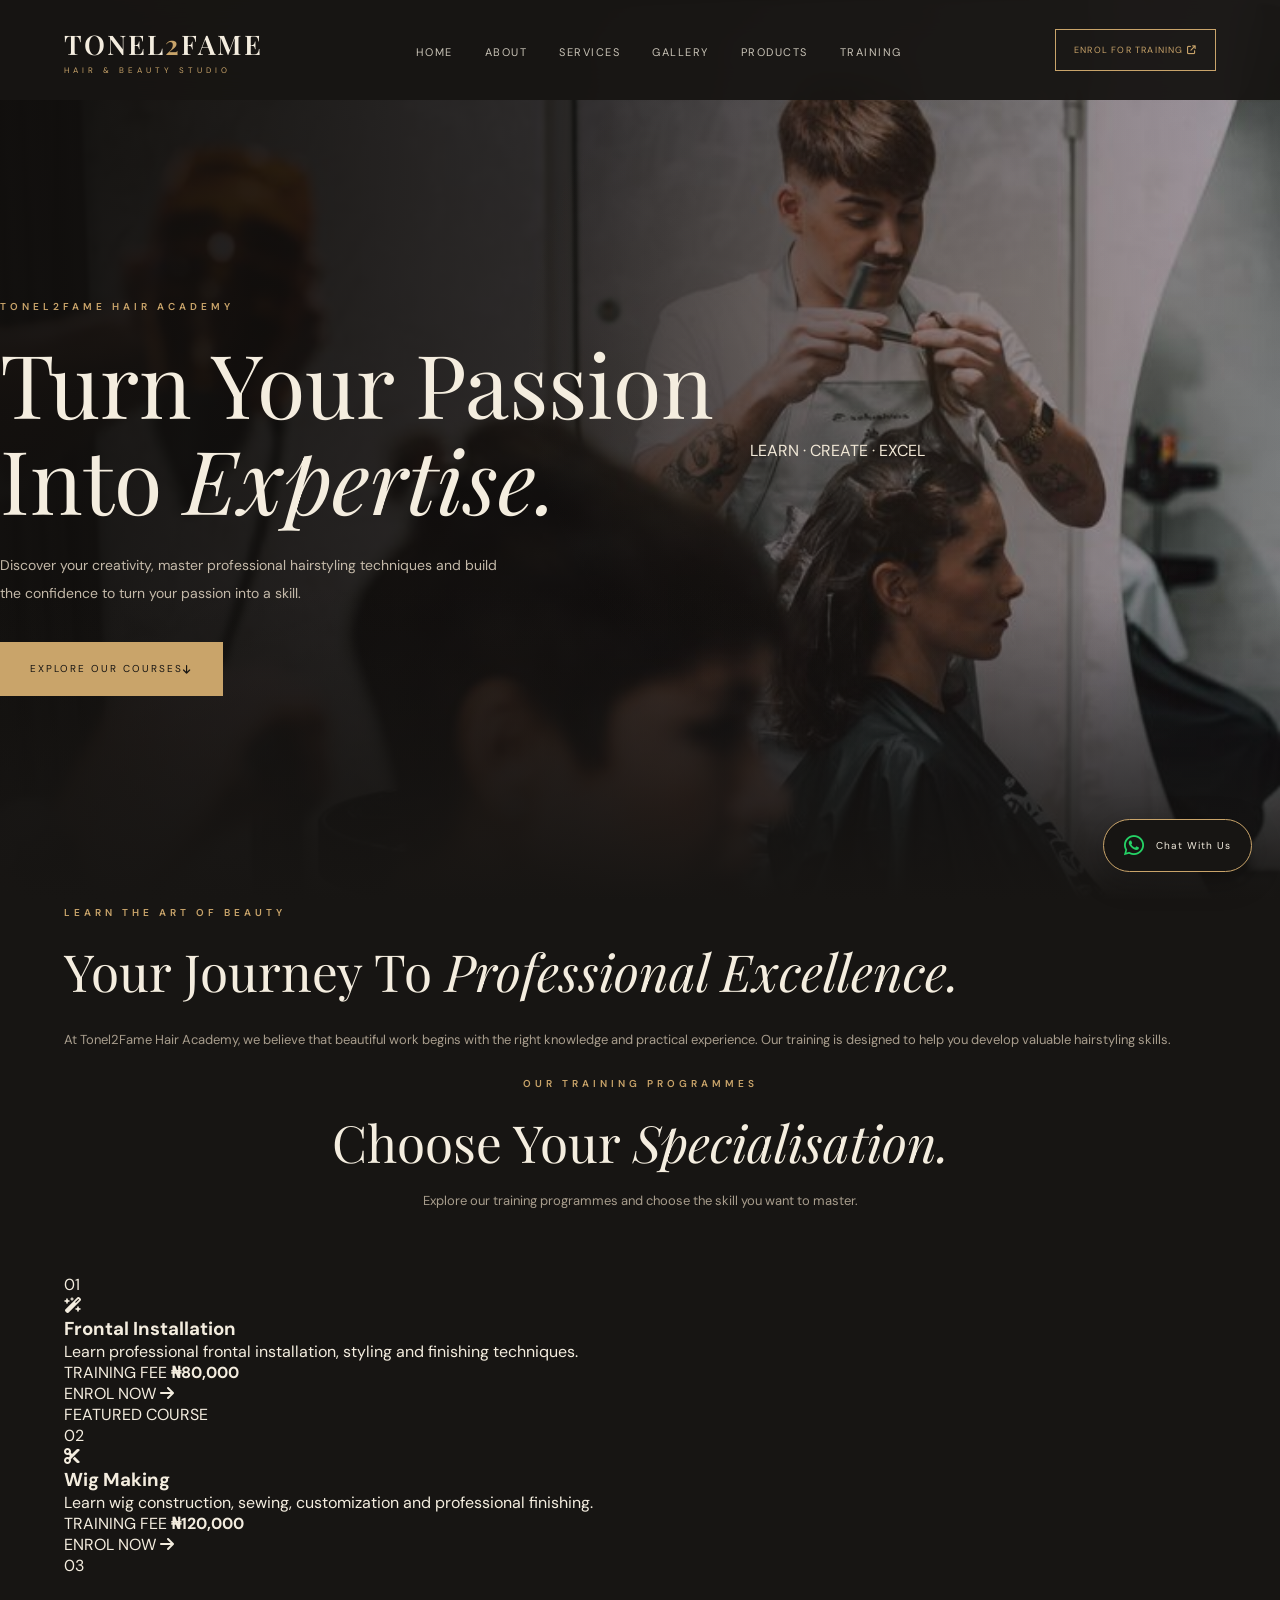
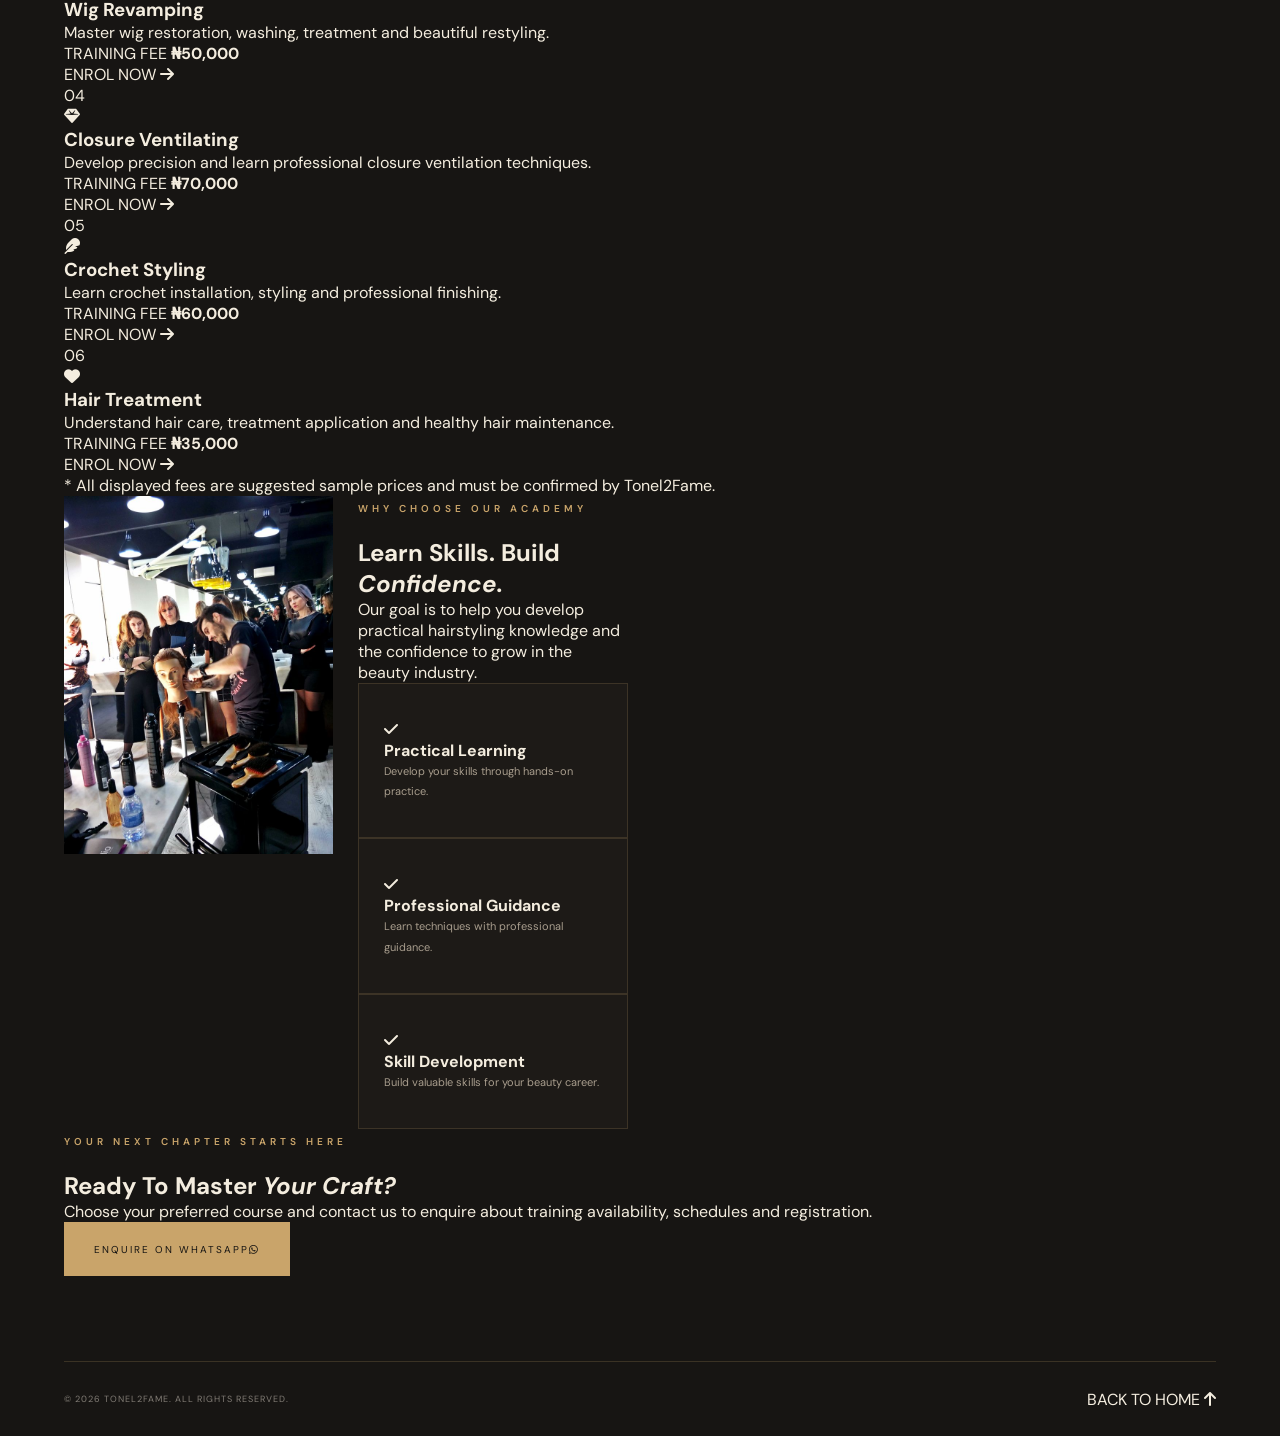
<file: Training.html>
<!DOCTYPE html>
<html lang="en">
<head>
    <meta charset="UTF-8">
    <meta name="viewport" content="width=device-width, initial-scale=1.0">
    <meta name="theme-color" content="#171513">
    <meta name="description" content="Learn professional hairstyling at Tonel2Fame Hair Academy. Explore our practical hair training courses and fees.">
    <title>Hair Academy & Training | Tonel2Fame</title>
    <link rel="preconnect" href="https://fonts.googleapis.com">
    <link rel="preconnect" href="https://fonts.gstatic.com" crossorigin>
    <link href="https://fonts.googleapis.com/css2?family=DM+Sans:wght@300;400;500;600;700&family=Playfair+Display:ital,wght@0,400;0,500;0,600;1,400;1,500&display=swap" rel="stylesheet">
    <link rel="stylesheet" href="https://cdnjs.cloudflare.com/ajax/libs/font-awesome/6.5.0/css/all.min.css">
    <link rel="stylesheet" href="styles.css">
    <link rel="stylesheet" href="training.css">
</head>

<body>

<header class="header" id="header">
    <nav class="navbar container">

        <a href="index.html#home" class="logo">
            <span class="logo-main">TONEL<span class="logo-number">2</span>FAME</span>
            <span class="logo-subtitle">HAIR & BEAUTY STUDIO</span>
        </a>

        <ul class="nav-links" id="navLinks">
            <li><a href="index.html" class="nav-link">Home</a></li>
            <li><a href="index.html#about" class="nav-link">About</a></li>
            <li><a href="index.html#services" class="nav-link">Services</a></li>
            <li><a href="gallery.html" class="nav-link">Gallery</a></li>
            <li><a href="index.html#products" class="nav-link">Products</a></li>
            <li><a href="training.html" class="nav-link active">Training</a></li>

            <li class="mobile-booking">
                <a href="#training-contact" class="mobile-book-btn">
                    ENROL FOR TRAINING
                </a>
            </li>
        </ul>

        <a href="#training-contact" class="nav-booking">
            ENROL FOR TRAINING
            <i class="fa-solid fa-arrow-up-right-from-square"></i>
        </a>

        <button class="menu-toggle" id="menuToggle"
            aria-label="Open navigation menu"
            aria-expanded="false"
            aria-controls="navLinks">
            <span></span>
            <span></span>
            <span></span>
        </button>

    </nav>
</header>


<main>

    <!-- TRAINING HERO -->
    <section class="training-hero">

        <div class="training-hero-overlay"></div>

        <div class="training-hero-content">

            <span class="training-eyebrow reveal">
                <span></span>
                TONEL2FAME HAIR ACADEMY
                <span></span>
            </span>

            <h1 class="reveal">
                Turn Your Passion
                Into <em>Expertise.</em>
            </h1>

            <p class="reveal">
                Discover your creativity, master professional
                hairstyling techniques and build the confidence
                to turn your passion into a skill.
            </p>

            <a href="#training-courses" class="btn btn-primary reveal">
                EXPLORE OUR COURSES
                <i class="fa-solid fa-arrow-down"></i>
            </a>

        </div>

        <span class="training-hero-label">LEARN · CREATE · EXCEL</span>

    </section>


    <!-- INTRODUCTION -->
    <section class="training-intro">
        <div class="container">

            <div class="training-intro-content reveal">

                <span class="section-eyebrow">
                    <span></span>
                    LEARN THE ART OF BEAUTY
                </span>

                <h2>
                    Your Journey To
                    <em>Professional Excellence.</em>
                </h2>

                <p>
                    At Tonel2Fame Hair Academy, we believe that
                    beautiful work begins with the right knowledge
                    and practical experience. Our training is
                    designed to help you develop valuable
                    hairstyling skills.
                </p>

            </div>

        </div>
    </section>


    <!-- COURSES -->
    <section class="training-courses" id="training-courses">

        <div class="container">

            <div class="training-section-heading reveal">

                <span class="section-eyebrow">
                    <span></span>
                    OUR TRAINING PROGRAMMES
                </span>

                <h2>
                    Choose Your
                    <em>Specialisation.</em>
                </h2>

                <p>
                    Explore our training programmes and choose
                    the skill you want to master.
                </p>

            </div>


            <div class="training-course-grid">

                <article class="training-course-card reveal">

                    <div class="training-course-number">01</div>

                    <div class="training-course-icon">
                        <i class="fa-solid fa-wand-magic-sparkles"></i>
                    </div>

                    <h3>Frontal Installation</h3>

                    <p>
                        Learn professional frontal installation,
                        styling and finishing techniques.
                    </p>

                    <div class="training-course-bottom">
                        <span>TRAINING FEE</span>
                        <strong>₦80,000</strong>
                    </div>

                    <a href="#training-contact" class="training-course-link">
                        ENROL NOW <i class="fa-solid fa-arrow-right"></i>
                    </a>

                </article>


                <article class="training-course-card featured reveal">

                    <div class="training-popular">FEATURED COURSE</div>

                    <div class="training-course-number">02</div>

                    <div class="training-course-icon">
                        <i class="fa-solid fa-scissors"></i>
                    </div>

                    <h3>Wig Making</h3>

                    <p>
                        Learn wig construction, sewing,
                        customization and professional finishing.
                    </p>

                    <div class="training-course-bottom">
                        <span>TRAINING FEE</span>
                        <strong>₦120,000</strong>
                    </div>

                    <a href="#training-contact" class="training-course-link">
                        ENROL NOW <i class="fa-solid fa-arrow-right"></i>
                    </a>

                </article>


                <article class="training-course-card reveal">

                    <div class="training-course-number">03</div>

                    <div class="training-course-icon">
                        <i class="fa-solid fa-sparkles"></i>
                    </div>

                    <h3>Wig Revamping</h3>

                    <p>
                        Master wig restoration, washing,
                        treatment and beautiful restyling.
                    </p>

                    <div class="training-course-bottom">
                        <span>TRAINING FEE</span>
                        <strong>₦50,000</strong>
                    </div>

                    <a href="#training-contact" class="training-course-link">
                        ENROL NOW <i class="fa-solid fa-arrow-right"></i>
                    </a>

                </article>


                <article class="training-course-card reveal">

                    <div class="training-course-number">04</div>

                    <div class="training-course-icon">
                        <i class="fa-solid fa-gem"></i>
                    </div>

                    <h3>Closure Ventilating</h3>

                    <p>
                        Develop precision and learn professional
                        closure ventilation techniques.
                    </p>

                    <div class="training-course-bottom">
                        <span>TRAINING FEE</span>
                        <strong>₦70,000</strong>
                    </div>

                    <a href="#training-contact" class="training-course-link">
                        ENROL NOW <i class="fa-solid fa-arrow-right"></i>
                    </a>

                </article>


                <article class="training-course-card reveal">

                    <div class="training-course-number">05</div>

                    <div class="training-course-icon">
                        <i class="fa-solid fa-feather"></i>
                    </div>

                    <h3>Crochet Styling</h3>

                    <p>
                        Learn crochet installation, styling
                        and professional finishing.
                    </p>

                    <div class="training-course-bottom">
                        <span>TRAINING FEE</span>
                        <strong>₦60,000</strong>
                    </div>

                    <a href="#training-contact" class="training-course-link">
                        ENROL NOW <i class="fa-solid fa-arrow-right"></i>
                    </a>

                </article>


                <article class="training-course-card reveal">

                    <div class="training-course-number">06</div>

                    <div class="training-course-icon">
                        <i class="fa-solid fa-heart"></i>
                    </div>

                    <h3>Hair Treatment</h3>

                    <p>
                        Understand hair care, treatment
                        application and healthy hair maintenance.
                    </p>

                    <div class="training-course-bottom">
                        <span>TRAINING FEE</span>
                        <strong>₦35,000</strong>
                    </div>

                    <a href="#training-contact" class="training-course-link">
                        ENROL NOW <i class="fa-solid fa-arrow-right"></i>
                    </a>

                </article>

            </div>

            <p class="training-price-note">
                * All displayed fees are suggested sample prices
                and must be confirmed by Tonel2Fame.
            </p>

        </div>

    </section>


    <!-- WHY LEARN WITH US -->
    <section class="training-benefits">

        <div class="container training-benefits-grid">

            <div class="training-benefits-image reveal-left">
                <img src="Images/Tonel Academy.png"
                    alt="Professional hairstyling training at Tonel2Fame"
                    loading="lazy">
            </div>

            <div class="training-benefits-content reveal-right">

                <span class="section-eyebrow">
                    <span></span>
                    WHY CHOOSE OUR ACADEMY
                </span>

                <h2>
                    Learn Skills.
                    Build <em>Confidence.</em>
                </h2>

                <p>
                    Our goal is to help you develop practical
                    hairstyling knowledge and the confidence
                    to grow in the beauty industry.
                </p>

                <div class="training-benefit">
                    <i class="fa-solid fa-check"></i>
                    <div>
                        <h4>Practical Learning</h4>
                        <p>Develop your skills through hands-on practice.</p>
                    </div>
                </div>

                <div class="training-benefit">
                    <i class="fa-solid fa-check"></i>
                    <div>
                        <h4>Professional Guidance</h4>
                        <p>Learn techniques with professional guidance.</p>
                    </div>
                </div>

                <div class="training-benefit">
                    <i class="fa-solid fa-check"></i>
                    <div>
                        <h4>Skill Development</h4>
                        <p>Build valuable skills for your beauty career.</p>
                    </div>
                </div>

            </div>

        </div>

    </section>


    <!-- ENROLMENT CTA -->
    <section class="training-contact" id="training-contact">

        <div class="container">

            <div class="training-contact-content reveal">

                <span class="section-eyebrow">
                    YOUR NEXT CHAPTER STARTS HERE
                </span>

                <h2>
                    Ready To Master
                    <em>Your Craft?</em>
                </h2>

                <p>
                    Choose your preferred course and contact us
                    to enquire about training availability,
                    schedules and registration.
                </p>

                <a href="https://wa.me/2349161711509?text=Hello%20Tonel2Fame!%20I%20am%20interested%20in%20your%20hair%20training%20programmes."
                    class="btn btn-primary"
                    target="_blank"
                    rel="noopener noreferrer">
                    ENQUIRE ON WHATSAPP
                    <i class="fa-brands fa-whatsapp"></i>
                </a>

            </div>

        </div>

    </section>

</main>


<!-- FOOTER -->
<footer class="site-footer">
    <div class="container">
        <div class="footer-bottom">

            <p>
                &copy; <span id="currentYear"></span>
                TONEL2FAME. ALL RIGHTS RESERVED.
            </p>

            <a href="index.html#home">
                BACK TO HOME <i class="fa-solid fa-arrow-up"></i>
            </a>

        </div>
    </div>
</footer>


<!-- FLOATING WHATSAPP -->
<a href="https://wa.me/2349161711509?text=Hello%20Tonel2Fame!"
    class="floating-whatsapp"
    target="_blank"
    rel="noopener noreferrer"
    aria-label="Chat with Tonel2Fame on WhatsApp">

    <i class="fa-brands fa-whatsapp"></i>
    <span>Chat With Us</span>

</a>


<script src="script.js"></script>

</body>
</html>
</file>
<file: styles.css>
/* =========================================
   TONEL2FAME — LUXURY HAIR & BEAUTY STUDIO
   Main Stylesheet
========================================= */

/* GOOGLE FONTS
   Loaded in index.html
*/

:root {
    --black: #171513;
    --black-light: #211e1a;
    --gold: #C9A46A;
    --gold-light: #E1C18B;
    --cream: #F4EDDF;
    --white: #ffffff;
    --mocha: #8B7460;

    --heading-font: "Playfair Display", serif;
    --body-font: "DM Sans", sans-serif;

    --transition: all 0.4s ease;
}

/* RESET */

* {
    margin: 0;
    padding: 0;
    box-sizing: border-box;
}

html {
    scroll-behavior: smooth;
    scroll-padding-top: 90px;
}

body {
    background: var(--black);
    color: var(--cream);
    font-family: var(--body-font);
    overflow-x: hidden;
}

a {
    text-decoration: none;
    color: inherit;
}

button {
    font: inherit;
}

img {
    max-width: 100%;
    display: block;
}

.container {
    width: min(1200px, 90%);
    margin: auto;
}

/* =========================================
   NAVIGATION
========================================= */

.header {
    position: fixed;
    top: 0;
    left: 0;
    width: 100%;
    z-index: 99999;
    isolation: isolate;
    background: rgba(23, 21, 19, 0.96);
    backdrop-filter: blur(15px);
    -webkit-backdrop-filter: blur(15px);
}

.navbar {
    min-height: 100px;
    display: flex;
    align-items: center;
    justify-content: space-between;
    gap: 30px;
}

/* LOGO */

.logo {
    display: flex;
    flex-direction: column;
    gap: 3px;
}

.logo-main {
    font-family: var(--heading-font);
    font-size: 27px;
    letter-spacing: 2px;
    color: var(--cream);
    font-weight: 600;
}

.logo-number {
    color: var(--gold);
}

.logo-subtitle {
    font-size: 8px;
    letter-spacing: 4px;
    color: var(--gold);
}

/* NAV LINKS */

.nav-links {
    display: flex;
    align-items: center;
    gap: 32px;
    list-style: none;
}

.nav-links a {
    font-size: 11px;
    text-transform: uppercase;
    letter-spacing: 1.5px;
    color: rgba(244, 237, 223, 0.8);
    position: relative;
    transition: var(--transition);
}

.nav-links a::after {
    content: "";
    position: absolute;
    bottom: -8px;
    left: 0;
    width: 0;
    height: 1px;
    background: var(--gold);
    transition: width 0.35s ease;
}

.nav-links a:hover {
    color: var(--gold-light);
}

.nav-links a:hover::after {
    width: 100%;
}

/* BOOKING BUTTON */

.nav-booking {
    padding: 14px 18px;
    border: 1px solid var(--gold);
    color: var(--gold);
    font-size: 9px;
    letter-spacing: 1.2px;
    white-space: nowrap;
    transition: .3s ease;
}

.nav-booking:hover {
    background: var(--gold);
    color: var(--black);
}

.mobile-booking {
    display: none;
}

/* MOBILE MENU BUTTON */

.menu-toggle {
    display: none;
    width: 42px;
    height: 42px;
    background: transparent;
    border: 1px solid rgba(201, 164, 106, 0.5);
    cursor: pointer;
    flex-direction: column;
    justify-content: center;
    align-items: center;
    gap: 6px;
    z-index: 1002;
}

.menu-toggle span {
    display: block;
    width: 19px;
    height: 1px;
    background: var(--gold);
    transition: var(--transition);
}


/* =========================================
   HERO SECTION
========================================= */

.hero {
    min-height: 100vh;
    min-height: 100svh;
    position: relative;
    display: flex;
    align-items: center;
    overflow: hidden;
    scroll-margin-top: 90px;

    background:
        linear-gradient(
            90deg,
            rgba(23, 21, 19, 0.96) 0%,
            rgba(23, 21, 19, 0.85) 38%,
            rgba(23, 21, 19, 0.35) 100%
        ),
        linear-gradient(
            0deg,
            rgba(23, 21, 19, 0.65),
            transparent 45%
        ),
        url("Images/Main.png");

    background-size: cover;
    background-position: 70% center;
    background-repeat: no-repeat;
}

/* HERO OVERLAY */

.hero-overlay {
    position: absolute;
    inset: 0;
    background:
        radial-gradient(
            circle at 75% 45%,
            rgba(201, 164, 106, 0.08),
            transparent 35%
        );
    pointer-events: none;
}

/* HERO CONTENT */

.hero-container {
    position: relative;
    z-index: 2;
    padding-top: 100px;
    padding-bottom: 100px;
}

.hero-content {
    max-width: 680px;
}

/* EYEBROW */

.hero-eyebrow {
    display: flex;
    align-items: center;
    gap: 13px;
    margin-bottom: 28px;
    color: var(--gold);
    font-size: 10px;
    letter-spacing: 4px;
    animation: fadeUp 1s 0.3s both;
}

.eyebrow-line {
    display: block;
    width: 35px;
    height: 1px;
    background: var(--gold);
}

/* HERO HEADING */

.hero h1 {
    font-family: var(--heading-font);
    font-size: clamp(58px, 8vw, 108px);
    line-height: 1.05;
    font-weight: 500;
    letter-spacing: -3px;
    color: var(--cream);
    animation: fadeUp 1.1s 0.5s both;
}

.hero h1 em {
    color: var(--gold);
    font-weight: 400;
}

/* DESCRIPTION */

.hero-description {
    max-width: 490px;
    margin-top: 28px;
    color: rgba(244, 237, 223, 0.72);
    font-size: 14px;
    line-height: 1.9;
    animation: fadeUp 1s 0.75s both;
}

/* HERO BUTTONS */

.hero-buttons {
    display: flex;
    align-items: center;
    gap: 18px;
    margin-top: 38px;
    flex-wrap: wrap;
    animation: fadeUp 1s 0.95s both;
}

.btn {
    min-height: 54px;
    padding: 0 29px;
    display: inline-flex;
    align-items: center;
    justify-content: center;
    font-size: 10px;
    text-transform: uppercase;
    letter-spacing: 2px;
    transition: var(--transition);
}

.btn-primary {
    background: var(--gold);
    color: var(--black);
    border: 1px solid var(--gold);
}

.btn-primary:hover {
    background: var(--gold-light);
    transform: translateY(-4px);
    box-shadow: 0 12px 30px rgba(201, 164, 106, 0.18);
}

.btn-outline {
    border: 1px solid rgba(244, 237, 223, 0.45);
    color: var(--cream);
}

.btn-outline:hover {
    border-color: var(--gold);
    color: var(--gold);
    transform: translateY(-4px);
}

/* SOCIAL LINKS */

.hero-socials {
    display: flex;
    gap: 22px;
    margin-top: 55px;
    animation: fadeUp 1s 1.1s both;
}

.hero-socials a {
    font-size: 10px;
    color: rgba(244, 237, 223, 0.65);
    letter-spacing: 1px;
    transition: var(--transition);
}

.hero-socials a:hover {
    color: var(--gold);
}

/* SIDE LABEL */

.hero-side-label {
    position: absolute;
    right: 4%;
    top: 50%;
    transform: translateY(-50%) rotate(90deg);
    transform-origin: center;
    color: rgba(244, 237, 223, 0.55);
    font-size: 9px;
    letter-spacing: 5px;
}

/* HERO BOTTOM */

.hero-bottom {
    position: absolute;
    bottom: 0;
    left: 0;
    width: 100%;
    padding: 23px 5%;
    display: flex;
    align-items: center;
    justify-content: space-between;
    border-top: 1px solid rgba(255, 255, 255, 0.12);
    color: rgba(244, 237, 223, 0.6);
    font-size: 9px;
    letter-spacing: 2px;
    z-index: 3;
}

.hero-bottom span:last-child {
    color: var(--gold);
}

/* =========================================
   ANIMATIONS
========================================= */

@keyframes fadeUp {
    from {
        opacity: 0;
        transform: translateY(35px);
    }

    to {
        opacity: 1;
        transform: translateY(0);
    }
}

@keyframes navReveal {
    from {
        opacity: 0;
        transform: translateY(-20px);
    }

    to {
        opacity: 1;
        transform: translateY(0);
    }
}

/* =========================================
   RESPONSIVE DESIGN
========================================= */

@media (max-width: 1000px) {

    .navbar {
        gap: 20px;
    }

    .nav-links {
        gap: 18px;
    }

    .nav-links a {
        font-size: 10px;
    }

    .nav-booking {
        padding: 12px;
        font-size: 8px;
        
    }
}

@media (max-width: 768px) {

    .navbar {
        min-height: 82px;
    }

    .logo-main {
        font-size: 23px;
    }

    .menu-toggle {
        display: flex;
        position: relative;
        z-index: 1002;
    }

    .nav-booking {
        display: none;
    }

    .mobile-booking {
        display: flex;
        margin-top: 25px;
        width: 100%;
        max-width: 250px;
    }
    

    /* SIDE NAVIGATION DRAWER */

    .nav-links {
        position: fixed;
        top: 0;
        right: 0;

        width: min(82vw, 360px);
        height: 100vh;
        height: 100dvh;

        display: flex;
        flex-direction: column;
        justify-content: center;
        align-items: flex-start;
        gap: 30px;

        padding: 90px 35px 40px;

        background: linear-gradient(
            145deg,
            #211e1a 0%,
            #171513 65%,
            #100f0d 100%
        );

        border-left: 1px solid rgba(201, 164, 106, 0.25);
        box-shadow: -15px 0 50px rgba(0, 0, 0, 0.35);

        z-index: 1001;

        transform: translateX(105%);
        visibility: hidden;
        transition:
            transform 0.5s cubic-bezier(0.77, 0, 0.175, 1),
            visibility 0.5s ease;
    }

    /* DARK BLURRED BACKDROP */

    .nav-links::before {
    content: "";
    position: absolute;
    top: 0;
    right: 100%;
    width: 100vw;
    height: 100%;

    background: rgba(0, 0, 0, 0.65);
    backdrop-filter: blur(7px);
    -webkit-backdrop-filter: blur(7px);

    opacity: 0;
    pointer-events: none;
    transition: opacity 0.4s ease;
}

.nav-links.active::before {
    opacity: 1;
    pointer-events: auto;
}
    /* SIDE NAVIGATION LINKS */

    .nav-links li {
        width: 100%;
    }

    .nav-links a {
        display: inline-block;
        font-family: var(--heading-font);
        font-size: 24px;
        text-transform: none;
        letter-spacing: 0;
        color: var(--cream);
        transition: color 0.3s ease, transform 0.3s ease;
    }

    .nav-links a:hover {
        color: var(--gold);
        transform: translateX(7px);
    }

    .nav-links a::after {
        bottom: -7px;
    }

    /* MOBILE BOOKING BUTTON */

    .mobile-booking {
        justify-content: center;
        align-items: center;
        padding: 12px ;
        border: 1px solid var(--gold);
        color: var(--gold);
        font-size: 8px;
        letter-spacing: 0.5px;
        text-transform: uppercase;
        transition: var(--transition);
    }

    .mobile-booking:hover {
        background: var(--gold);
        color: var(--black);
    }

    /* HAMBURGER TO CLOSE ANIMATION */

    .menu-toggle.active span:nth-child(1) {
        transform: translateY(7px) rotate(45deg);
    }

    .menu-toggle.active span:nth-child(2) {
        opacity: 0;
    }

    .menu-toggle.active span:nth-child(3) {
        transform: translateY(-7px) rotate(-45deg);
    }

    .hero {
        min-height: 100svh;
        background-position: 62% center;
    }

    .hero-container {
        padding-top: 140px;
        padding-bottom: 140px;
    }

    .hero-content {
        max-width: 560px;
    }

    .hero h1 {
        font-size: clamp(55px, 11vw, 78px);
        letter-spacing: -2px;
    }

    .hero-description {
        font-size: 13px;
        max-width: 420px;
    }

    .hero-side-label {
        display: none;
    }

    .hero-bottom {
        padding: 19px 5%;
        font-size: 8px;
    }
    /* SHOW MOBILE NAVIGATION */

    .nav-links.active {
        transform: translateX(0);
        visibility: visible;
    }
}

@media (max-width: 480px) {

    .container {
        width: 88%;
    }

    .hero {
        background-position: 60% center;
    }

    .hero-container {
        padding-top: 130px;
        padding-bottom: 145px;
    }

    .hero-eyebrow {
        font-size: 8px;
        letter-spacing: 2.5px;
        gap: 8px;
    }

    .eyebrow-line {
        width: 22px;
    }

    .hero h1 {
        font-size: clamp(49px, 13vw, 65px);
        line-height: 1.12;
        letter-spacing: -2px;
    }

    .hero-description {
        font-size: 12px;
        line-height: 1.8;
        margin-top: 22px;
    }

    .hero-buttons {
        gap: 12px;
        margin-top: 28px;
    }

    .btn {
        min-height: 49px;
        padding: 0 19px;
        font-size: 9px;
        letter-spacing: 1px;
    }

    .hero-socials {
        margin-top: 38px;
        gap: 17px;
    }

    .hero-bottom {
        padding: 16px 6%;
        font-size: 7px;
        letter-spacing: 1px;
    }
}

/* =========================================
   ACCESSIBILITY
========================================= */

@media (prefers-reduced-motion: reduce) {

    *,
    *::before,
    *::after {
        scroll-behavior: auto !important;
        animation-duration: 0.01ms !important;
        animation-iteration-count: 1 !important;
        transition-duration: 0.01ms !important;
    }
}


/* =========================================
   SCROLL REVEAL ANIMATIONS
========================================= */

.reveal {
    opacity: 0;
    transform: translateY(45px);
    transition:
        opacity 0.9s ease,
        transform 0.9s ease;
}

.reveal-left {
    opacity: 0;
    transform: translateX(-45px);
    transition:
        opacity 0.9s ease,
        transform 0.9s ease;
}

.reveal-right {
    opacity: 0;
    transform: translateX(45px);
    transition:
        opacity 0.9s ease,
        transform 0.9s ease;
}

.reveal.revealed,
.reveal-left.revealed,
.reveal-right.revealed {
    opacity: 1;
    transform: translate(0, 0);
}

@media (prefers-reduced-motion: reduce) {
    .reveal,
    .reveal-left,
    .reveal-right {
        opacity: 1;
        transform: none;
        transition: none;
    }
}


/* =========================================
   ABOUT TONEL2FAME
========================================= */

.about-section {
    position: relative;
    padding: 140px 0;
    background: var(--cream);
    color: var(--black);
    overflow: hidden;
}

.about-container {
    display: grid;
    grid-template-columns: 1fr 1fr;
    align-items: center;
    gap: 100px;
}

/* IMAGE */

.about-image-wrap {
    position: relative;
    max-width: 490px;
    width: 100%;
    padding: 0 25px 35px 0;
}

.about-image {
    position: relative;
    height: 590px;
    overflow: hidden;
    background: #d8c8b3;
    z-index: 2;
}

.about-image img {
    width: 100%;
    height: 100%;
    object-fit: cover;
    transition: transform 1s ease;
}

.about-image-wrap:hover .about-image img {
    transform: scale(1.06);
}

.about-image-frame {
    position: absolute;
    right: 0;
    bottom: 0;
    width: 85%;
    height: 90%;
    border: 1px solid var(--gold);
    z-index: 1;
}

.about-image-caption {
    position: absolute;
    left: 0;
    bottom: 0;
    z-index: 3;
    display: flex;
    flex-direction: column;
    gap: 7px;
    padding: 18px 23px;
    background: var(--black);
    color: var(--cream);
    font-size: 9px;
    letter-spacing: 2px;
}

.about-image-caption span:last-child {
    color: var(--gold);
}

/* CONTENT */

.about-content {
    position: relative;
    z-index: 2;
}

.section-eyebrow {
    display: flex;
    align-items: center;
    gap: 12px;
    margin-bottom: 25px;
    color: #987342;
    font-size: 10px;
    letter-spacing: 3px;
}

.section-eyebrow span {
    width: 32px;
    height: 1px;
    background: var(--gold);
}

.about-content h2 {
    max-width: 550px;
    font-family: var(--heading-font);
    font-size: clamp(42px, 5vw, 65px);
    line-height: 1.15;
    font-weight: 500;
    letter-spacing: -1.5px;
}

.about-content h2 em {
    display: block;
    color: #A77D45;
    font-weight: 400;
}

.about-intro {
    margin-top: 30px;
    max-width: 490px;
    color: #54483c;
    font-size: 17px;
    line-height: 1.8;
    font-weight: 500;
}

.about-description {
    margin-top: 18px;
    max-width: 490px;
    color: #776c61;
    font-size: 13px;
    line-height: 2;
}

/* SIGNATURE */

.about-signature {
    display: flex;
    align-items: center;
    gap: 15px;
    margin-top: 32px;
    color: #987342;
    font-family: var(--heading-font);
    font-size: 18px;
    font-style: italic;
}

.signature-line {
    width: 40px;
    height: 1px;
    background: var(--gold);
}

/* ABOUT LINK */

.about-link {
    display: inline-flex;
    align-items: center;
    gap: 20px;
    margin-top: 35px;
    padding-bottom: 9px;
    border-bottom: 1px solid var(--gold);
    color: var(--black);
    font-size: 10px;
    letter-spacing: 2px;
    transition: var(--transition);
}

.about-link span {
    color: #A77D45;
    font-size: 17px;
    transition: transform 0.3s ease;
}

.about-link:hover {
    color: #A77D45;
}

.about-link:hover span {
    transform: translate(5px, -5px);
}

/* BACKGROUND DECORATION */

.about-decoration {
    position: absolute;
    right: 4%;
    bottom: -65px;
    color: rgba(139, 116, 96, 0.06);
    font-family: var(--heading-font);
    font-size: 250px;
    line-height: 1;
    pointer-events: none;
}

/* TABLET */

@media (max-width: 900px) {

    .about-section {
        padding: 100px 0;
    }

    .about-container {
        gap: 55px;
    }

    .about-image {
        height: 480px;
    }

    .about-content h2 {
        font-size: 48px;
    }
}

/* MOBILE */

@media (max-width: 650px) {

    .about-section {
        padding: 85px 0;
    }

    .about-container {
        grid-template-columns: 1fr;
        gap: 55px;
    }

    .about-image-wrap {
        max-width: 440px;
        margin: auto;
    }

    .about-image {
        height: 450px;
    }

    .about-content h2 {
        font-size: 46px;
    }

    .about-intro {
        font-size: 15px;
    }

    .about-description {
        font-size: 12px;
    }

    .about-decoration {
        font-size: 150px;
        bottom: -30px;
    }
}

@media (max-width: 380px) {

    .about-image {
        height: 370px;
    }

    .about-content h2 {
        font-size: 39px;
    }
}


/* =========================================
   TONEL2FAME — SERVICES SECTION
========================================= */

.services-section {
    position: relative;
    padding: 130px 0;
    background: var(--black);
    overflow: hidden;
}

/* SECTION HEADING */

.services-heading {
    max-width: 650px;
    margin-bottom: 65px;
}

.services-heading .section-eyebrow {
    color: var(--gold);
}

.services-heading h2 {
    font-family: var(--heading-font);
    font-size: clamp(45px, 6vw, 72px);
    font-weight: 500;
    line-height: 1.15;
    letter-spacing: -1.5px;
    color: var(--cream);
}

.services-heading h2 em {
    display: block;
    color: var(--gold);
    font-weight: 400;
}

.services-heading > p {
    max-width: 490px;
    margin-top: 22px;
    color: rgba(244, 237, 223, 0.62);
    font-size: 13px;
    line-height: 1.9;
}

/* SERVICES GRID */

.services-grid {
    display: grid;
    grid-template-columns: repeat(3, 1fr);
    gap: 48px 28px;
}

/* SERVICE CARD */

.service-card {
    min-width: 0;
    background: transparent;
    transition: transform 0.4s ease;
}

.service-card:hover {
    transform: translateY(-8px);
}

/* IMAGE */

.service-image {
    position: relative;
    height: 340px;
    overflow: hidden;
    background: #29231e;
}

.service-image::after {
    content: "";
    position: absolute;
    inset: 0;
    background: linear-gradient(
        180deg,
        rgba(0, 0, 0, 0.15),
        transparent 35%,
        rgba(0, 0, 0, 0.4)
    );
    pointer-events: none;
}

.service-image img {
    width: 100%;
    height: 100%;
    object-fit: cover;
    transition: transform 0.9s ease;
}

.service-card:hover .service-image img {
    transform: scale(1.08);
}

/* NUMBER */

.service-number {
    position: absolute;
    top: 18px;
    left: 18px;
    z-index: 2;
    color: var(--gold-light);
    font-family: var(--heading-font);
    font-size: 20px;
}

/* ARROW */

.service-arrow {
    position: absolute;
    right: 18px;
    bottom: 18px;
    z-index: 3;
    width: 43px;
    height: 43px;
    display: grid;
    place-items: center;
    border: 1px solid rgba(255, 255, 255, 0.6);
    border-radius: 50%;
    color: white;
    font-size: 20px;
    transition: var(--transition);
}

.service-arrow:hover {
    background: var(--gold);
    border-color: var(--gold);
    color: var(--black);
    transform: rotate(45deg);
}

/* SERVICE INFORMATION */

.service-info {
    padding: 23px 0 0;
    border-bottom: 1px solid rgba(201, 164, 106, 0.25);
    padding-bottom: 23px;
}

.service-category {
    color: var(--gold);
    font-size: 9px;
    letter-spacing: 2.5px;
}

.service-info h3 {
    margin-top: 11px;
    font-family: var(--heading-font);
    font-size: 25px;
    font-weight: 500;
    color: var(--cream);
    transition: color 0.3s ease;
}

.service-card:hover .service-info h3 {
    color: var(--gold-light);
}

.service-info p {
    max-width: 330px;
    margin-top: 11px;
    color: rgba(244, 237, 223, 0.58);
    font-size: 12px;
    line-height: 1.8;
}

/* BOTTOM CTA */

.services-bottom {
    display: flex;
    justify-content: space-between;
    align-items: center;
    gap: 25px;
    margin-top: 90px;
    padding: 35px 0;
    border-top: 1px solid rgba(201, 164, 106, 0.3);
    border-bottom: 1px solid rgba(201, 164, 106, 0.3);
}

.services-bottom p {
    color: var(--cream);
    font-family: var(--heading-font);
    font-size: 25px;
}

.services-bottom p span {
    color: var(--gold);
    font-style: italic;
}

.services-cta {
    display: inline-flex;
    align-items: center;
    gap: 20px;
    color: var(--gold);
    font-size: 10px;
    letter-spacing: 2px;
    transition: var(--transition);
}

.services-cta span {
    font-size: 18px;
    transition: transform 0.3s ease;
}

.services-cta:hover span {
    transform: translate(5px, -5px);
}

/* TABLET */

@media (max-width: 950px) {

    .services-grid {
        grid-template-columns: repeat(2, 1fr);
        gap: 40px 22px;
    }

    .service-image {
        height: 320px;
    }
}

/* MOBILE */

@media (max-width: 600px) {

    .services-section {
        padding: 90px 0;
    }

    .services-heading {
        margin-bottom: 45px;
    }

    .services-heading h2 {
        font-size: 49px;
    }

    .services-grid {
        grid-template-columns: 1fr;
        gap: 38px;
    }

    .service-image {
        height: 390px;
    }

    .service-info h3 {
        font-size: 24px;
    }

    .services-bottom {
        align-items: flex-start;
        flex-direction: column;
        margin-top: 60px;
    }

    .services-bottom p {
        font-size: 22px;
    }
}

@media (max-width: 380px) {

    .service-image {
        height: 320px;
    }

    .services-heading h2 {
        font-size: 42px;
    }
}



/* =========================================
   TONEL2FAME — GALLERY
========================================= */

.gallery-section {
    position: relative;
    padding: 130px 0;
    background: #211e1a;
    overflow: hidden;
}

/* HEADER */

.gallery-heading {
    max-width: 700px;
    margin-bottom: 45px;
}

.gallery-heading h2 {
    font-family: var(--heading-font);
    font-size: clamp(42px, 6vw, 70px);
    font-weight: 500;
    line-height: 1.15;
    color: var(--cream);
}

.gallery-heading h2 em {
    display: block;
    color: var(--gold);
    font-weight: 400;
}

.gallery-heading > p {
    max-width: 500px;
    margin-top: 20px;
    color: rgba(244, 237, 223, 0.62);
    font-size: 13px;
    line-height: 1.9;
}

/* FILTERS */

.gallery-filters {
    display: flex;
    align-items: center;
    flex-wrap: wrap;
    gap: 12px;
    margin-bottom: 40px;
}

.filter-btn {
    padding: 12px 19px;
    background: transparent;
    border: 1px solid rgba(201, 164, 106, 0.3);
    color: rgba(244, 237, 223, 0.7);
    font-size: 9px;
    letter-spacing: 1.5px;
    cursor: pointer;
    transition: var(--transition);
}

.filter-btn:hover,
.filter-btn.active {
    background: var(--gold);
    border-color: var(--gold);
    color: var(--black);
}

/* GALLERY GRID */

.gallery-grid {
    display: grid;
    grid-template-columns: repeat(3, 1fr);
    grid-auto-rows: 300px;
    gap: 18px;
}

.gallery-item {
    position: relative;
    overflow: hidden;
    background: #302a24;
}

.gallery-item.gallery-tall {
    grid-row: span 2;
}

.gallery-item img {
    width: 100%;
    height: 100%;
    object-fit: cover;
    transition: transform 0.9s ease;
}

.gallery-item:hover img {
    transform: scale(1.08);
}

/* OVERLAY */

.gallery-item-overlay {
    position: absolute;
    inset: 0;
    display: flex;
    align-items: flex-end;
    justify-content: space-between;
    padding: 22px;
    background: linear-gradient(
        0deg,
        rgba(0, 0, 0, 0.8),
        transparent 65%
    );
    opacity: 0;
    transition: opacity 0.4s ease;
}

.gallery-item:hover .gallery-item-overlay,
.gallery-item:focus-within .gallery-item-overlay {
    opacity: 1;
}

.gallery-item-overlay > span {
    color: var(--cream);
    font-size: 9px;
    letter-spacing: 2px;
}

.gallery-view {
    width: 38px;
    height: 38px;
    border: 1px solid var(--gold);
    border-radius: 50%;
    background: var(--gold);
    color: var(--black);
    font-size: 18px;
    cursor: pointer;
    transition: var(--transition);
}

.gallery-view:hover {
    transform: rotate(45deg);
}

/* FILTER TRANSITION */

.gallery-item.is-hidden {
    display: none;
}


/* =========================================
   GALLERY VIEW MORE BUTTON
========================================= */

.gallery-view-more {
    display: flex;
    justify-content: center;
    margin-top: 55px;
}

.view-more-btn {
    min-width: 190px;
    min-height: 55px;
    padding: 0 25px;

    display: inline-flex;
    align-items: center;
    justify-content: center;
    gap: 25px;

    border: 1px solid var(--gold);
    color: var(--gold);

    font-size: 10px;
    letter-spacing: 3px;

    transition: all 0.4s ease;
}

.view-more-btn span {
    font-size: 18px;
    transition: transform 0.4s ease;
}

.view-more-btn:hover {
    background: var(--gold);
    color: var(--black);
    box-shadow: 0 10px 30px rgba(201, 164, 106, 0.15);
    transform: translateY(-4px);
}

.view-more-btn:hover span {
    transform: translate(5px, -5px);
}

@media (max-width: 550px) {
    .gallery-view-more {
        margin-top: 35px;
    }
}


/* BOTTOM */

.gallery-bottom {
    display: flex;
    align-items: center;
    justify-content: space-between;
    gap: 20px;
    margin-top: 55px;
    padding-top: 30px;
    border-top: 1px solid rgba(201, 164, 106, 0.25);
}

.gallery-bottom p {
    color: var(--cream);
    font-family: var(--heading-font);
    font-size: 23px;
}

.gallery-booking {
    display: inline-flex;
    align-items: center;
    gap: 15px;
    color: var(--gold);
    font-size: 10px;
    letter-spacing: 2px;
}

.gallery-booking span {
    font-size: 18px;
    transition: transform 0.3s ease;
}

.gallery-booking:hover span {
    transform: translate(5px, -5px);
}

/* =========================================
   LIGHTBOX
========================================= */

.lightbox {
    position: fixed;
    inset: 0;
    z-index: 2000;
    display: flex;
    align-items: center;
    justify-content: center;
    gap: 25px;
    padding: 70px 30px;
    background: rgba(10, 9, 8, 0.97);
    opacity: 0;
    visibility: hidden;
    transition: opacity 0.35s ease, visibility 0.35s ease;
}

.lightbox.active {
    opacity: 1;
    visibility: visible;
}

.lightbox-content {
    max-width: 850px;
    width: 100%;
    max-height: 80vh;
    display: flex;
    flex-direction: column;
    align-items: center;
    gap: 15px;
}

.lightbox-content img {
    max-width: 100%;
    max-height: 72vh;
    object-fit: contain;
}

.lightbox-content p {
    color: var(--gold);
    font-size: 10px;
    letter-spacing: 2px;
    text-align: center;
}

.lightbox-close,
.lightbox-prev,
.lightbox-next {
    position: absolute;
    border: none;
    background: transparent;
    color: var(--cream);
    cursor: pointer;
    transition: color 0.3s ease;
}

.lightbox-close:hover,
.lightbox-prev:hover,
.lightbox-next:hover {
    color: var(--gold);
}

.lightbox-close {
    top: 25px;
    right: 35px;
    font-size: 40px;
}

.lightbox-prev,
.lightbox-next {
    top: 50%;
    transform: translateY(-50%);
    font-size: 27px;
    padding: 15px;
}

.lightbox-prev {
    left: 25px;
}

.lightbox-next {
    right: 25px;
}

/* TABLET */

@media (max-width: 850px) {

    .gallery-grid {
        grid-template-columns: repeat(2, 1fr);
        grid-auto-rows: 280px;
    }
}

/* MOBILE */

@media (max-width: 550px) {

    .gallery-section {
        padding: 90px 0;
    }

    .gallery-heading h2 {
        font-size: 45px;
    }

    .gallery-filters {
        gap: 8px;
    }

    .filter-btn {
        padding: 10px 12px;
        font-size: 8px;
    }

    .gallery-grid {
        grid-template-columns: 1fr 1fr;
        grid-auto-rows: 190px;
        gap: 10px;
    }

    .gallery-item.gallery-tall {
        grid-row: span 1;
    }

    .gallery-item-overlay {
        opacity: 1;
        padding: 10px;
    }

    .gallery-item-overlay > span {
        font-size: 7px;
        letter-spacing: 0.7px;
    }

    .gallery-view {
        width: 30px;
        height: 30px;
        font-size: 15px;
        flex-shrink: 0;
    }

    .gallery-bottom {
        align-items: flex-start;
        flex-direction: column;
    }

    .gallery-bottom p {
        font-size: 20px;
    }

    .lightbox {
        padding: 60px 15px;
    }

    .lightbox-prev {
        left: 5px;
    }

    .lightbox-next {
        right: 5px;
    }

    .lightbox-content img {
        max-height: 65vh;
    }
}


/* =================================
   PRODUCTS SECTION
================================= */

.products-section {
    position: relative;
    padding: 120px 0;
    background: var(--cream);
    color: var(--black);
    overflow: hidden;
}

.products-heading {
    max-width: 650px;
    margin: 0 auto 65px;
    text-align: center;
}

.products-heading .section-eyebrow {
    justify-content: center;
}

.products-heading h2 {
    margin: 20px 0;
    font-family: var(--heading-font);
    font-size: clamp(36px, 5vw, 57px);
    font-weight: 400;
    line-height: 1.15;
}

.products-heading h2 em {
    color: var(--mocha);
    font-weight: 400;
}

.products-heading p {
    max-width: 490px;
    margin: 0 auto;
    color: #75695e;
    font-size: 14px;
    line-height: 1.9;
}

.products-grid {
    display: grid;
    grid-template-columns: repeat(3, 1fr);
    gap: 28px;
}

.product-card {
    min-width: 0;
}

.product-image {
    position: relative;
    height: 390px;
    overflow: hidden;
    background: #e5dbcd;
}

.product-image img {
    width: 100%;
    height: 100%;
    object-fit: cover;
    transition: transform .8s cubic-bezier(.2,.7,.2,1);
}

.product-card:hover .product-image img {
    transform: scale(1.07);
}

.product-tag {
    position: absolute;
    top: 18px;
    left: 18px;
    padding: 9px 13px;
    background: var(--gold);
    color: var(--black);
    font-size: 9px;
    letter-spacing: 1.5px;
}

.product-info {
    padding: 25px 3px;
}

.product-category {
    color: var(--mocha);
    font-size: 9px;
    letter-spacing: 2px;
}

.product-info h3 {
    margin: 10px 0 18px;
    font-family: var(--heading-font);
    font-size: 23px;
    font-weight: 400;
}

.product-link {
    display: inline-flex;
    align-items: center;
    gap: 15px;
    color: var(--black);
    font-size: 9px;
    letter-spacing: 2px;
    transition: color .3s ease;
}

.product-link span,
.products-cta span {
    color: var(--gold);
    font-size: 17px;
    transition: transform .3s ease;
}

.product-link:hover {
    color: var(--mocha);
}

.product-link:hover span,
.products-cta:hover span {
    transform: translate(4px, -4px);
}

.products-bottom {
    margin-top: 55px;
    padding-top: 30px;
    border-top: 1px solid rgba(23, 21, 19, .15);
    display: flex;
    justify-content: space-between;
    align-items: center;
    gap: 20px;
}

.products-bottom p {
    color: #75695e;
    font-size: 13px;
}

.products-cta {
    display: inline-flex;
    align-items: center;
    gap: 15px;
    color: var(--black);
    font-size: 9px;
    letter-spacing: 2px;
}

/* PRODUCTS RESPONSIVENESS */

@media (max-width: 900px) {
    .products-grid {
        grid-template-columns: repeat(2, 1fr);
    }

    .product-image {
        height: 340px;
    }
}

@media (max-width: 600px) {
    .products-section {
        padding: 85px 0;
    }

    .products-grid {
        grid-template-columns: 1fr;
        gap: 15px;
    }

    .product-image {
        height: 420px;
    }

    .products-bottom {
        flex-direction: column;
        align-items: flex-start;
    }
}

@media (max-width: 400px) {
    .product-image {
        height: 340px;
    }
}


/* =================================
   ACADEMY SECTION
================================= */

.academy-section {
    position: relative;
    padding: 120px 0;
    background: var(--black);
    color: var(--cream);
    overflow: hidden;
}

.academy-container {
    position: relative;
    z-index: 2;
    display: grid;
    grid-template-columns: 1fr 1fr;
    align-items: center;
    gap: 85px;
}

.academy-image-wrap {
    position: relative;
    padding: 0 25px 25px 0;
}

.academy-image {
    height: 590px;
    overflow: hidden;
    background: #302820;
}

.academy-image img {
    width: 100%;
    height: 100%;
    object-fit: cover;
    transition: transform 1s ease;
}

.academy-image-wrap:hover img {
    transform: scale(1.05);
}

.academy-image-wrap::after {
    content: "";
    position: absolute;
    top: 25px;
    left: 25px;
    right: 0;
    bottom: 0;
    border: 1px solid var(--gold);
    z-index: -1;
}

.academy-image-label {
    position: absolute;
    left: 25px;
    bottom: 25px;
    display: flex;
    flex-direction: column;
    gap: 7px;
    padding: 17px 22px;
    background: var(--black);
}

.academy-image-label span:first-child {
    color: var(--gold);
    font-size: 9px;
    letter-spacing: 2px;
}

.academy-image-label span:last-child {
    font-family: var(--heading-font);
    font-size: 17px;
}

.academy-content {
    max-width: 520px;
}

.academy-content h2 {
    margin: 22px 0;
    font-family: var(--heading-font);
    font-size: clamp(38px, 5vw, 57px);
    font-weight: 400;
    line-height: 1.15;
}

.academy-content h2 em {
    color: var(--gold);
    font-weight: 400;
}

.academy-intro {
    margin-bottom: 16px;
    color: var(--cream);
    font-size: 15px;
    line-height: 1.8;
}

.academy-description {
    color: rgba(244, 237, 223, .62);
    font-size: 13px;
    line-height: 2;
}

.academy-features {
    margin: 32px 0;
    border-top: 1px solid rgba(201, 164, 106, .25);
}

.academy-features > div {
    display: flex;
    align-items: center;
    gap: 22px;
    padding: 17px 0;
    border-bottom: 1px solid rgba(201, 164, 106, .25);
}

.academy-features span {
    color: var(--gold);
    font-family: var(--heading-font);
    font-size: 18px;
}

.academy-features p {
    color: var(--cream);
    font-size: 12px;
    letter-spacing: .5px;
}

.academy-button {
    min-height: 55px;
    padding: 0 24px;
    display: inline-flex;
    align-items: center;
    justify-content: center;
    gap: 25px;
    border: 1px solid var(--gold);
    color: var(--gold);
    font-size: 9px;
    letter-spacing: 2px;
    transition: all .4s ease;
}

.academy-button span {
    font-size: 17px;
    transition: transform .3s ease;
}

.academy-button:hover {
    background: var(--gold);
    color: var(--black);
    transform: translateY(-4px);
}

.academy-button:hover span {
    transform: translate(4px, -4px);
}

.academy-decoration {
    position: absolute;
    right: -30px;
    bottom: 5px;
    color: rgba(201, 164, 106, .035);
    font-family: var(--heading-font);
    font-size: clamp(70px, 13vw, 180px);
    white-space: nowrap;
    pointer-events: none;
}

/* ACADEMY RESPONSIVENESS */

@media (max-width: 900px) {
    .academy-container {
        gap: 45px;
    }

    .academy-image {
        height: 500px;
    }
}

@media (max-width: 700px) {
    .academy-section {
        padding: 85px 0;
    }

    .academy-container {
        grid-template-columns: 1fr;
        gap: 55px;
    }

    .academy-image {
        height: 450px;
    }

    .academy-content {
        max-width: 100%;
    }
}

@media (max-width: 450px) {
    .academy-image {
        height: 360px;
    }

    .academy-image-wrap {
        padding-right: 15px;
        padding-bottom: 15px;
    }

    .academy-image-wrap::after {
        top: 15px;
        left: 15px;
    }

    .academy-image-label {
        left: 15px;
        bottom: 15px;
    }
}



/* =========================================
   TONEL2FAME - MOVING TESTIMONIALS
========================================= */

.testimonials-section {
    position: relative;
    padding: 120px 0;
    background: #211d19;
    color: var(--cream);
    overflow: hidden;
}

.testimonials-heading {
    max-width: 700px;
    margin: 0 auto 65px;
    text-align: center;
}

.testimonials-heading .section-eyebrow {
    justify-content: center;
}

.testimonials-heading h2 {
    margin: 20px 0;
    font-family: var(--heading-font);
    font-size: clamp(35px, 5vw, 55px);
    font-weight: 400;
    line-height: 1.2;
}

.testimonials-heading h2 em {
    color: var(--gold);
    font-weight: 400;
}

.testimonials-heading > p {
    max-width: 500px;
    margin: auto;
    color: rgba(244, 237, 223, .65);
    font-size: 13px;
    line-height: 1.9;
}

/* SLIDER WINDOW */

.testimonial-slider {
    width: 100%;
    overflow: hidden;
    position: relative;

    -webkit-mask-image: linear-gradient(
        to right,
        transparent,
        black 5%,
        black 95%,
        transparent
    );

    mask-image: linear-gradient(
        to right,
        transparent,
        black 5%,
        black 95%,
        transparent
    );
}

/* MOVING TRACK */

.testimonials-track {
    display: flex;
    width: max-content;
    gap: 24px;
    animation: testimonialMarquee 32s linear infinite;
    will-change: transform;
}

.testimonial-slider:hover .testimonials-track {
    animation-play-state: paused;
}

@keyframes testimonialMarquee {
    from {
        transform: translateX(0);
    }

    to {
        transform: translateX(-50%);
    }
}

/* TESTIMONIAL CARD */

.testimonial-card {
    position: relative;
    flex: 0 0 350px;
    width: 350px;
    min-height: 330px;
    padding: 35px 30px;

    display: flex;
    flex-direction: column;

    background: rgba(244, 237, 223, .045);
    border: 1px solid rgba(201, 164, 106, .25);

    opacity: 1;
    visibility: visible;

    transition:
        border-color .3s ease,
        background .3s ease;
}

.testimonial-card:hover {
    background: rgba(201, 164, 106, .09);
    border-color: var(--gold);
}

.testimonial-stars {
    color: var(--gold);
    font-size: 15px;
    letter-spacing: 5px;
}

.testimonial-quote {
    height: 48px;
    margin-top: 15px;
    color: var(--gold);
    font-family: var(--heading-font);
    font-size: 65px;
    line-height: 1;
}

.testimonial-text {
    flex: 1;
    margin: 12px 0 30px;
    color: rgba(244, 237, 223, .85);
    font-family: var(--heading-font);
    font-size: 19px;
    line-height: 1.7;
}

.testimonial-client {
    display: flex;
    align-items: center;
    gap: 14px;
    padding-top: 20px;
    border-top: 1px solid rgba(201, 164, 106, .2);
}

.client-avatar {
    width: 43px;
    height: 43px;
    flex-shrink: 0;

    display: flex;
    align-items: center;
    justify-content: center;

    border: 1px solid var(--gold);
    border-radius: 50%;

    color: var(--gold);
    font-family: var(--heading-font);
    font-size: 18px;
}

.testimonial-client h3 {
    margin-bottom: 5px;
    color: var(--cream);
    font-size: 12px;
    font-weight: 500;
}

.testimonial-client span {
    color: var(--gold);
    font-size: 8px;
    letter-spacing: 1.5px;
}

/* BOTTOM CTA */

.testimonials-bottom {
    margin-top: 60px;
    padding-top: 30px;
    border-top: 1px solid rgba(201, 164, 106, .2);

    display: flex;
    align-items: center;
    justify-content: space-between;
    gap: 20px;
}

.testimonials-bottom > span {
    color: rgba(244, 237, 223, .6);
    font-size: 9px;
    letter-spacing: 2px;
}

.testimonials-bottom a {
    display: inline-flex;
    align-items: center;
    gap: 15px;
    color: var(--gold);
    font-size: 9px;
    letter-spacing: 2px;
}

.testimonials-bottom a span {
    font-size: 17px;
    transition: transform .3s ease;
}

.testimonials-bottom a:hover span {
    transform: translate(4px, -4px);
}

/* RESPONSIVENESS */

@media (max-width: 600px) {
    .testimonials-section {
        padding: 85px 0;
    }

    .testimonials-track {
        gap: 16px;
        animation-duration: 27s;
    }

    .testimonial-card {
        flex-basis: 290px;
        width: 290px;
        min-height: 310px;
        padding: 30px 23px;
    }

    .testimonials-bottom {
        flex-direction: column;
        align-items: flex-start;
    }
}

/* ACCESSIBILITY */

@media (prefers-reduced-motion: reduce) {
    .testimonials-track {
        animation: none;
    }
}


/* =================================
   CONTACT SECTION
================================= */

.contact-section {
    position: relative;
    padding: 120px 0;
    background: var(--cream);
    color: var(--black);
}

.contact-heading {
    max-width: 650px;
    margin: 0 auto 70px;
    text-align: center;
}

.contact-heading .section-eyebrow {
    justify-content: center;
}

.contact-heading h2 {
    margin: 20px 0;
    font-family: var(--heading-font);
    font-size: clamp(38px, 5vw, 57px);
    font-weight: 400;
    line-height: 1.2;
}

.contact-heading h2 em {
    color: var(--mocha);
}

.contact-heading > p {
    color: #75695e;
    font-size: 13px;
    line-height: 1.9;
}

.contact-grid {
    display: grid;
    grid-template-columns: .85fr 1.15fr;
    gap: 80px;
    align-items: start;
}

.contact-info {
    padding-top: 20px;
}

.contact-small-title {
    color: var(--mocha);
    font-size: 9px;
    letter-spacing: 2px;
}

.contact-info h3 {
    margin: 20px 0;
    font-family: var(--heading-font);
    font-size: clamp(35px, 4vw, 48px);
    font-weight: 400;
    line-height: 1.2;
}

.contact-info h3 em {
    color: var(--mocha);
}

.contact-info > p {
    max-width: 400px;
    color: #75695e;
    font-size: 13px;
    line-height: 2;
}

.contact-details {
    margin-top: 40px;
}

.contact-detail {
    display: flex;
    align-items: center;
    gap: 18px;
    padding: 20px 0;
    border-bottom: 1px solid rgba(23, 21, 19, .13);
}

.contact-icon {
    width: 45px;
    height: 45px;
    display: flex;
    align-items: center;
    justify-content: center;
    border: 1px solid rgba(201, 164, 106, .7);
    color: var(--mocha);
    font-size: 15px;
}

.contact-detail small {
    color: var(--mocha);
    font-size: 9px;
    letter-spacing: 1.5px;
}

.contact-detail p {
    margin-top: 6px;
    color: var(--black);
    font-size: 12px;
}

.contact-socials {
    margin-top: 35px;
}

.contact-socials > span {
    color: var(--mocha);
    font-size: 9px;
    letter-spacing: 2px;
}

.contact-socials > div {
    display: flex;
    gap: 12px;
    margin-top: 18px;
}

.contact-socials a {
    width: 38px;
    height: 38px;
    display: flex;
    align-items: center;
    justify-content: center;
    border: 1px solid rgba(201, 164, 106, .6);
    color: var(--black);
    transition: all .3s ease;
}

.contact-socials a:hover {
    background: var(--gold);
    color: var(--black);
    transform: translateY(-4px);
}

/* CONTACT FORM */

.contact-form-wrap {
    padding: 45px;
    background: var(--black);
    color: var(--cream);
    box-shadow: 0 20px 60px rgba(23, 21, 19, .1);
}

.form-heading > span {
    color: var(--gold);
    font-size: 9px;
    letter-spacing: 2px;
}

.form-heading h3 {
    margin: 13px 0;
    font-family: var(--heading-font);
    font-size: 34px;
    font-weight: 400;
}

.form-heading > p {
    margin-bottom: 30px;
    color: rgba(244, 237, 223, .6);
    font-size: 12px;
}

.form-row {
    display: grid;
    grid-template-columns: 1fr 1fr;
    gap: 20px;
}

.form-group {
    margin-bottom: 22px;
}

.form-group label {
    display: block;
    margin-bottom: 10px;
    color: var(--gold);
    font-size: 9px;
    letter-spacing: 1.5px;
}

.form-group input,
.form-group select,
.form-group textarea {
    width: 100%;
    padding: 14px 15px;
    border: 1px solid rgba(244, 237, 223, .2);
    outline: none;
    background: rgba(244, 237, 223, .04);
    color: var(--cream);
    font-family: var(--body-font);
    font-size: 12px;
    transition: border-color .3s ease;
}

.form-group input:focus,
.form-group select:focus,
.form-group textarea:focus {
    border-color: var(--gold);
}

.form-group input::placeholder,
.form-group textarea::placeholder {
    color: rgba(244, 237, 223, .4);
}

.form-group select option {
    background: var(--black);
    color: var(--cream);
}

.form-group textarea {
    resize: vertical;
    min-height: 110px;
}

.contact-submit {
    width: 100%;
    min-height: 55px;
    padding: 0 20px;
    display: flex;
    align-items: center;
    justify-content: center;
    gap: 20px;
    border: 1px solid var(--gold);
    background: var(--gold);
    color: var(--black);
    font-family: var(--body-font);
    font-size: 10px;
    letter-spacing: 2px;
    cursor: pointer;
    transition: all .3s ease;
}

.contact-submit span {
    font-size: 18px;
    transition: transform .3s ease;
}

.contact-submit:hover {
    background: transparent;
    color: var(--gold);
}

.contact-submit:hover span {
    transform: translate(4px, -4px);
}

.form-note {
    margin-top: 15px;
    color: rgba(244, 237, 223, .45);
    font-size: 10px;
    text-align: center;
}

/* CONTACT RESPONSIVENESS */

@media (max-width: 900px) {
    .contact-grid {
        gap: 40px;
    }

    .contact-form-wrap {
        padding: 30px;
    }
}

@media (max-width: 700px) {
    .contact-section {
        padding: 85px 0;
    }

    .contact-grid {
        grid-template-columns: 1fr;
        gap: 55px;
    }
}

@media (max-width: 450px) {
    .contact-form-wrap {
        padding: 25px 18px;
    }

    .form-row {
        grid-template-columns: 1fr;
        gap: 0;
    }
}


/* =================================
   TONEL2FAME LUXURY FOOTER
================================= */

.site-footer {
    position: relative;
    padding-top: 85px;
    background: #171513;
    color: var(--cream);
}

.footer-main {
    display: grid;
    grid-template-columns: 1.4fr 1fr 1fr 1.2fr;
    gap: 45px;
    padding-bottom: 75px;
}

.footer-logo {
    color: var(--cream);
    font-family: var(--heading-font);
    font-size: 30px;
    letter-spacing: 2px;
}

.footer-logo span {
    color: var(--gold);
}

.footer-subtitle {
    margin-top: 5px;
    color: var(--gold);
    font-size: 8px;
    letter-spacing: 3px;
}

.footer-description {
    max-width: 280px;
    margin: 25px 0;
    color: rgba(244, 237, 223, .58);
    font-size: 12px;
    line-height: 2;
}

.footer-booking {
    display: inline-flex;
    align-items: center;
    gap: 20px;
    padding-bottom: 10px;
    border-bottom: 1px solid var(--gold);
    color: var(--gold);
    font-size: 9px;
    letter-spacing: 2px;
}

.footer-booking span {
    font-size: 16px;
    transition: transform .3s ease;
}

.footer-booking:hover span {
    transform: translate(4px, -4px);
}

.footer-links,
.footer-contact {
    display: flex;
    flex-direction: column;
    align-items: flex-start;
}

.footer-links h3,
.footer-contact h3 {
    margin-bottom: 25px;
    color: var(--gold);
    font-size: 10px;
    font-weight: 500;
    letter-spacing: 2px;
}

.footer-links a,
.footer-contact > a {
    margin-bottom: 15px;
    color: rgba(244, 237, 223, .65);
    font-size: 11px;
    transition: color .3s ease;
}

.footer-links a:hover,
.footer-contact > a:hover {
    color: var(--gold);
}

.footer-contact > p {
    margin-bottom: 18px;
    color: rgba(244, 237, 223, .58);
    font-size: 12px;
    line-height: 1.8;
}

.footer-contact > a {
    display: flex;
    align-items: center;
    gap: 12px;
}

.footer-contact > a i {
    color: var(--gold);
    font-size: 15px;
}

.footer-socials {
    display: flex;
    gap: 12px;
    margin-top: 15px;
}

.footer-socials a {
    width: 36px;
    height: 36px;
    display: flex;
    align-items: center;
    justify-content: center;
    border: 1px solid rgba(201, 164, 106, .35);
    color: var(--cream);
    transition: all .3s ease;
}

.footer-socials a:hover {
    background: var(--gold);
    color: var(--black);
    transform: translateY(-4px);
}

/* FOOTER BOTTOM */

.footer-bottom {
    min-height: 75px;
    border-top: 1px solid rgba(201, 164, 106, .2);
    display: flex;
    justify-content: space-between;
    align-items: center;
    gap: 20px;
}

.footer-bottom p,
.back-to-top {
    color: rgba(244, 237, 223, .48);
    font-size: 9px;
    letter-spacing: 1px;
}

.back-to-top {
    color: var(--gold);
    transition: opacity .3s ease;
}

.back-to-top:hover {
    opacity: .65;
}

/* FOOTER RESPONSIVENESS */

@media (max-width: 950px) {
    .footer-main {
        grid-template-columns: repeat(2, 1fr);
        gap: 50px 35px;
    }
}

@media (max-width: 600px) {
    .site-footer {
        padding-top: 65px;
    }

    .footer-main {
        grid-template-columns: 1fr 1fr;
        gap: 40px 20px;
        padding-bottom: 50px;
    }

    .footer-brand {
        grid-column: 1 / -1;
    }

    .footer-bottom {
        padding-top: 22px;
        padding-bottom: 22px;
        flex-direction: column;
        align-items: flex-start;
    }
}

@media (max-width: 380px) {
    .footer-main {
        grid-template-columns: 1fr;
    }

    .footer-brand {
        grid-column: auto;
    }
}


/* =================================
   FLOATING WHATSAPP BUTTON
================================= */

.floating-whatsapp {
    position: fixed;
    right: 28px;
    bottom: 28px;
    z-index: 9999;

    display: flex;
    align-items: center;
    gap: 12px;

    padding: 14px 20px;
    border: 1px solid var(--gold);
    border-radius: 50px;

    background: var(--black);
    color: var(--cream);

    box-shadow: 0 8px 30px rgba(0, 0, 0, .25);

    transition: all .35s ease;
}

.floating-whatsapp i {
    color: #25D366;
    font-size: 23px;
}

.floating-whatsapp span {
    font-size: 10px;
    letter-spacing: 1px;
}

.floating-whatsapp:hover {
    transform: translateY(-6px);
    background: var(--gold);
    color: var(--black);
}

.floating-whatsapp:hover i {
    color: var(--black);
}

@media (max-width: 600px) {
    .floating-whatsapp {
        right: 17px;
        bottom: 18px;
        padding: 13px 16px;
    }
}

/* SCROLL PROGRESS INDICATOR */

.scroll-progress {
    position: fixed;
    top: 0;
    left: 0;
    width: 0;
    height: 3px;
    background: var(--gold);
    z-index: 10000;
    transition: width 0.1s linear;
}


/* MOBILE NAVIGATION BACKDROP */

.nav-backdrop {
    position: fixed;
    inset: 0;

    background: rgba(0, 0, 0, 0.45);
    backdrop-filter: blur(8px);
    -webkit-backdrop-filter: blur(8px);

    opacity: 0;
    visibility: hidden;
    pointer-events: none;

    z-index: 9998;
    transition: opacity 0.4s ease, visibility 0.4s ease;
}

.nav-backdrop.active {
    opacity: 1;
    visibility: visible;
    pointer-events: auto;
}

/* LOADER */

.page-loader {
    position: fixed;
    inset: 0;
    z-index: 1000000;
    display: flex;
    flex-direction: column;
    align-items: center;
    justify-content: center;
    gap: 25px;
    background: var(--g-black);
    transition: opacity .7s ease, visibility .7s ease;
}

.page-loader.loaded {
    opacity: 0;
    visibility: hidden;
}

.loader-logo {
    font-family: var(--g-heading);
    font-size: 25px;
    letter-spacing: 4px;
}

.loader-logo span,
.logo-two {
    color: var(--g-gold);
}

.loader-line {
    width: 150px;
    height: 1px;
    background: rgba(201,164,106,.2);
    overflow: hidden;
}

.loader-line span {
    display: block;
    height: 100%;
    width: 100%;
    background: var(--g-gold);
    transform: translateX(-100%);
    animation: loaderMove 1.2s ease forwards;
}

@keyframes loaderMove {
    to { transform: translateX(0); }
}


/* =========================================
   SERVICE CARD PRICES
========================================= */

.service-price {
    display: flex;
    align-items: center;
    justify-content: space-between;
    gap: 12px;
    margin-top: 20px;
    padding-top: 15px;
    border-top: 1px solid rgba(201, 164, 106, 0.2);
}

.service-price span {
    color: #A89D8D;
    font-size: 9px;
    letter-spacing: 1.5px;
}

.service-price strong {
    color: #C9A46A;
    font-family: "Playfair Display", serif;
    font-size: 22px;
    font-weight: 600;
}
</file>
<file: training.css>
/* =========================================
   TONEL2FAME — HAIR ACADEMY
   LUXURY TRAINING PAGE STYLES
========================================= */

:root {
    --training-black: #171513;
    --training-dark: #211e1a;
    --training-gold: #C9A46A;
    --training-gold-light: #E1C18B;
    --training-cream: #F4EDDF;
    --training-muted: #A89D8D;
    --training-heading: "Playfair Display", serif;
    --training-body: "DM Sans", sans-serif;
}

* {
    margin: 0;
    padding: 0;
    box-sizing: border-box;
}

html {
    scroll-behavior: smooth;
    scroll-padding-top: 90px;
}

body {
    background: var(--training-black);
    color: var(--training-cream);
    font-family: var(--training-body);
    overflow-x: hidden;
}

body.menu-open {
    overflow: hidden;
}

a {
    text-decoration: none;
    color: inherit;
}

button {
    font: inherit;
}

img {
    display: block;
    width: 100%;
    object-fit: cover;
}

.container {
    width: min(1200px, 90%);
    margin-inline: auto;
}

.section-padding {
    padding: 110px 0;
}


/* =========================================
   PAGE LOADER
========================================= */

.training-loader {
    position: fixed;
    inset: 0;
    z-index: 99999;
    background: var(--training-black);
    display: flex;
    align-items: center;
    justify-content: center;
    transition: opacity 0.7s ease, visibility 0.7s ease;
}

.training-loader.hide {
    opacity: 0;
    visibility: hidden;
}

.loader-content {
    text-align: center;
}

.loader-content > span {
    font-family: var(--training-heading);
    font-size: 35px;
    letter-spacing: 4px;
}

.loader-content > span span {
    color: var(--training-gold);
}

.loader-content p {
    color: var(--training-muted);
    font-size: 10px;
    letter-spacing: 5px;
    margin-top: 12px;
}

.loader-line {
    width: 160px;
    height: 2px;
    background: #39332c;
    margin: 18px auto;
    overflow: hidden;
    position: relative;
}

.loader-line::after {
    content: "";
    position: absolute;
    inset: 0;
    background: var(--training-gold);
    transform: translateX(-100%);
    animation: loaderProgress 1.5s ease forwards;
}

@keyframes loaderProgress {
    to {
        transform: translateX(0);
    }
}


/* =========================================
   HEADER
========================================= */

.training-header {
    position: fixed;
    top: 0;
    left: 0;
    width: 100%;
    z-index: 1000;
    background: rgba(23, 21, 19, 0.92);
    border-bottom: 1px solid rgba(201, 164, 106, 0.12);
    backdrop-filter: blur(18px);
    transition: background 0.3s ease;
}

.training-navbar {
    min-height: 85px;
    display: flex;
    align-items: center;
    justify-content: space-between;
    gap: 30px;
}

.training-logo {
    display: flex;
    flex-direction: column;
    flex-shrink: 0;
}

.training-logo-main {
    font-family: var(--training-heading);
    font-size: 25px;
    font-weight: 700;
    letter-spacing: 2px;
    line-height: 1.1;
}

.training-logo-main span {
    color: var(--training-gold);
}

.training-logo-subtitle {
    font-size: 8px;
    letter-spacing: 3px;
    color: var(--training-muted);
    margin-top: 5px;
}

.training-nav-links {
    display: flex;
    align-items: center;
    gap: 28px;
    list-style: none;
}

.training-nav-links a {
    font-size: 12px;
    color: #d2c8b9;
    transition: color 0.3s ease;
    position: relative;
}

.training-nav-links a::after {
    content: "";
    position: absolute;
    bottom: -8px;
    left: 0;
    width: 0;
    height: 1px;
    background: var(--training-gold);
    transition: width 0.3s ease;
}

.training-nav-links a:hover,
.training-nav-links a.active {
    color: var(--training-gold-light);
}

.training-nav-links a:hover::after,
.training-nav-links a.active::after {
    width: 100%;
}

.training-header-cta,
.training-nav-cta {
    display: inline-flex;
    align-items: center;
    justify-content: center;
    padding: 13px 22px;
    background: var(--training-gold);
    color: var(--training-black) !important;
    font-size: 11px !important;
    font-weight: 700;
    letter-spacing: 1px;
    transition: all 0.3s ease;
}

.training-header-cta:hover,
.training-nav-cta:hover {
    background: var(--training-gold-light);
    transform: translateY(-2px);
}

.mobile-enrol,
.training-menu-toggle {
    display: none;
}


/* =========================================
   HERO
========================================= */

.training-hero {
    min-height: 760px;
    height: 100vh;
    max-height: 950px;
    position: relative;
    display: flex;
    align-items: center;
    background:
        linear-gradient(
            90deg,
            rgba(17, 15, 13, 0.96) 0%,
            rgba(17, 15, 13, 0.83) 45%,
            rgba(17, 15, 13, 0.22) 100%
        ),
        url("Images/Main.png") center/cover no-repeat;
    overflow: hidden;
}

.training-hero::after {
    content: "";
    position: absolute;
    inset: 0;
    background: linear-gradient(
        0deg,
        var(--training-black),
        transparent 35%
    );
    pointer-events: none;
}

.training-hero-overlay {
    position: absolute;
    inset: 0;
    background: radial-gradient(
        circle at 75% 40%,
        rgba(201, 164, 106, 0.12),
        transparent 40%
    );
}

.training-hero-content {
    position: relative;
    z-index: 2;
    padding-top: 90px;
}

.training-eyebrow,
.section-eyebrow {
    color: var(--training-gold);
    font-size: 10px;
    letter-spacing: 4px;
    font-weight: 600;
    display: inline-block;
    margin-bottom: 22px;
}

.training-hero h1 {
    font-family: var(--training-heading);
    font-size: clamp(48px, 7vw, 88px);
    font-weight: 400;
    line-height: 1.08;
    max-width: 750px;
    margin-bottom: 25px;
}

.training-hero h1 span,
.training-intro-content h2 span,
.training-section-heading h2 span,
.training-benefits-heading h2 span,
.training-enrol h2 span {
    color: var(--training-gold);
    font-style: italic;
}

.training-hero-content > p {
    max-width: 510px;
    color: #c4b9a9;
    font-size: 14px;
    line-height: 2;
    margin-bottom: 35px;
}

.training-hero-buttons {
    display: flex;
    flex-wrap: wrap;
    gap: 15px;
}

.training-btn {
    min-height: 52px;
    display: inline-flex;
    align-items: center;
    justify-content: center;
    gap: 13px;
    padding: 0 25px;
    font-size: 11px;
    font-weight: 700;
    letter-spacing: 1px;
    transition: all 0.35s ease;
}

.training-btn-primary {
    background: var(--training-gold);
    color: var(--training-black);
}

.training-btn-primary:hover {
    background: var(--training-gold-light);
    transform: translateY(-4px);
}

.training-btn-outline {
    border: 1px solid rgba(244, 237, 223, 0.55);
    color: var(--training-cream);
}

.training-btn-outline:hover {
    border-color: var(--training-gold);
    color: var(--training-gold);
}

.training-hero-note {
    display: flex;
    align-items: center;
    gap: 12px;
    color: var(--training-muted);
    font-size: 9px;
    letter-spacing: 3px;
    margin-top: 55px;
}

.training-hero-note span {
    width: 30px;
    height: 1px;
    background: var(--training-gold);
}

.training-hero-bottom {
    position: absolute;
    z-index: 3;
    bottom: 35px;
    right: 5%;
    display: flex;
    align-items: center;
    gap: 15px;
    color: var(--training-gold);
    font-size: 9px;
    letter-spacing: 2px;
}

.training-hero-bottom i {
    animation: scrollDown 1.5s infinite;
}

@keyframes scrollDown {
    0%, 100% {
        transform: translateY(0);
    }

    50% {
        transform: translateY(7px);
    }
}


/* =========================================
   INTRODUCTION
========================================= */

.training-intro {
    background: var(--training-black);
}

.training-intro-grid {
    display: grid;
    grid-template-columns: 1fr 0.9fr;
    align-items: center;
    gap: 100px;
}

.training-intro-image {
    position: relative;
    padding: 0 25px 25px 0;
}

.training-intro-image::before {
    content: "";
    position: absolute;
    top: 25px;
    left: 25px;
    right: 0;
    bottom: 0;
    border: 1px solid var(--training-gold);
    z-index: 0;
}

.training-intro-image img {
    height: 520px;
    position: relative;
    z-index: 1;
    filter: brightness(0.88);
}

.training-image-caption {
    position: absolute;
    z-index: 2;
    bottom: 45px;
    left: 25px;
    display: flex;
    align-items: center;
    gap: 15px;
    background: rgba(23, 21, 19, 0.9);
    padding: 15px 20px;
}

.training-image-caption span {
    color: var(--training-gold);
    font-family: var(--training-heading);
    font-size: 22px;
}

.training-image-caption p {
    font-size: 10px;
    letter-spacing: 1px;
}

.training-intro-content h2,
.training-section-heading h2,
.training-benefits-heading h2 {
    font-family: var(--training-heading);
    font-size: clamp(35px, 4vw, 53px);
    font-weight: 400;
    line-height: 1.2;
    margin-bottom: 25px;
}

.training-intro-content > p,
.training-benefits-heading > p {
    color: var(--training-muted);
    font-size: 13px;
    line-height: 2;
    margin-bottom: 18px;
}

.training-text-link {
    display: inline-flex;
    align-items: center;
    gap: 15px;
    color: var(--training-gold);
    font-size: 11px;
    font-weight: 700;
    margin-top: 18px;
    letter-spacing: 1px;
}

.training-text-link i {
    transition: transform 0.3s ease;
}

.training-text-link:hover i {
    transform: translateX(6px);
}


/* =========================================
   SECTION HEADINGS
========================================= */

.training-section-heading,
.training-benefits-heading {
    text-align: center;
    max-width: 650px;
    margin: 0 auto 60px;
}

.training-section-heading h2,
.training-benefits-heading h2 {
    margin-bottom: 15px;
}

.training-section-heading > p {
    color: var(--training-muted);
    font-size: 13px;
    line-height: 1.9;
}


/* =========================================
   TRAINING PROGRAMMES
========================================= */

.training-programmes {
    background: #1d1a17;
}

.training-programme-grid {
    display: grid;
    grid-template-columns: repeat(2, 1fr);
    gap: 35px;
}

.training-card {
    background: #25211d;
    overflow: hidden;
    border: 1px solid rgba(201, 164, 106, 0.12);
    transition: transform 0.4s ease, border-color 0.4s ease;
}

.training-card:hover {
    transform: translateY(-8px);
    border-color: rgba(201, 164, 106, 0.55);
}

.training-card-image {
    height: 310px;
    position: relative;
    overflow: hidden;
}

.training-card-image img {
    height: 100%;
    transition: transform 0.8s ease;
}

.training-card:hover .training-card-image img {
    transform: scale(1.08);
}

.training-card-number {
    position: absolute;
    top: 20px;
    left: 20px;
    width: 42px;
    height: 42px;
    background: var(--training-gold);
    color: var(--training-black);
    display: grid;
    place-items: center;
    font-family: var(--training-heading);
    font-size: 17px;
}

.training-card-content {
    padding: 30px;
}

.training-card-category {
    font-size: 9px;
    letter-spacing: 3px;
    color: var(--training-gold);
}

.training-card-content h3 {
    font-family: var(--training-heading);
    font-size: 27px;
    font-weight: 400;
    margin: 12px 0;
}

.training-card-content p {
    color: var(--training-muted);
    font-size: 12px;
    line-height: 1.9;
    margin-bottom: 25px;
}

.training-card-content a {
    display: inline-flex;
    align-items: center;
    gap: 12px;
    color: var(--training-gold);
    font-size: 10px;
    font-weight: 700;
    letter-spacing: 1px;
}

.training-card-content a i {
    transition: transform 0.3s ease;
}

.training-card-content a:hover i {
    transform: translateX(6px);
}


/* =========================================
   BENEFITS
========================================= */

.training-benefits {
    background: var(--training-black);
}

.training-benefits-grid {
    display: grid;
    grid-template-columns: repeat(4, 1fr);
    gap: 25px;
}

.training-benefit {
    padding: 35px 25px;
    border: 1px solid rgba(201, 164, 106, 0.18);
    background: #1d1a17;
    transition: all 0.4s ease;
}

.training-benefit:hover {
    transform: translateY(-8px);
    border-color: var(--training-gold);
}

.benefit-icon {
    width: 55px;
    height: 55px;
    display: grid;
    place-items: center;
    border: 1px solid var(--training-gold);
    color: var(--training-gold);
    font-size: 20px;
    margin-bottom: 25px;
}

.training-benefit h3 {
    font-family: var(--training-heading);
    font-size: 20px;
    font-weight: 400;
    margin-bottom: 15px;
}

.training-benefit p {
    color: var(--training-muted);
    font-size: 11px;
    line-height: 1.9;
}


/* =========================================
   TRAINING PROCESS
========================================= */

.training-process {
    background: #211e1a;
}

.training-process-grid {
    display: grid;
    grid-template-columns: repeat(4, 1fr);
    gap: 25px;
}

.process-step {
    position: relative;
    padding: 35px 25px;
    border-top: 1px solid rgba(201, 164, 106, 0.5);
}

.process-number {
    display: block;
    color: var(--training-gold);
    font-family: var(--training-heading);
    font-size: 35px;
    margin-bottom: 30px;
}

.process-step > i {
    font-size: 23px;
    color: var(--training-gold-light);
    margin-bottom: 20px;
}

.process-step h3 {
    font-family: var(--training-heading);
    font-size: 21px;
    font-weight: 400;
    margin-bottom: 15px;
}

.process-step p {
    color: var(--training-muted);
    font-size: 11px;
    line-height: 1.9;
}


/* =========================================
   TRAINING GALLERY
========================================= */

.training-gallery {
    background: var(--training-black);
}

.training-gallery-grid {
    display: grid;
    grid-template-columns: 1.2fr 0.8fr 0.8fr;
    gap: 18px;
    align-items: center;
}

.training-gallery-grid img {
    height: 350px;
    filter: brightness(0.85);
    transition: all 0.6s ease;
}

.training-gallery-grid img:hover {
    filter: brightness(1);
    transform: translateY(-8px);
}


/* =========================================
   ENROLMENT CTA
========================================= */

.training-enrol {
    background:
        linear-gradient(
            rgba(20, 18, 15, 0.88),
            rgba(20, 18, 15, 0.93)
        ),
        url("images/training-8.jpg") center/cover fixed no-repeat;
    text-align: center;
}

.training-enrol-content {
    max-width: 760px;
    margin: auto;
}

.training-enrol h2 {
    font-family: var(--training-heading);
    font-size: clamp(38px, 5vw, 62px);
    font-weight: 400;
    line-height: 1.2;
    margin-bottom: 25px;
}

.training-enrol p {
    max-width: 570px;
    margin: 0 auto 30px;
    color: #c4b9a9;
    font-size: 13px;
    line-height: 2;
}


/* =========================================
   FOOTER
========================================= */

.training-footer {
    background: #100f0d;
    padding: 65px 0 25px;
}

.training-footer-content {
    display: flex;
    flex-direction: column;
    align-items: center;
    text-align: center;
    gap: 25px;
}

.training-footer-content > p {
    color: var(--training-muted);
    font-size: 12px;
    letter-spacing: 1px;
}

.training-footer-links {
    display: flex;
    justify-content: center;
    flex-wrap: wrap;
    gap: 30px;
}

.training-footer-links a {
    color: #c5bbaa;
    font-size: 11px;
    transition: color 0.3s ease;
}

.training-footer-links a:hover {
    color: var(--training-gold);
}

.training-footer-socials {
    display: flex;
    gap: 15px;
}

.training-footer-socials a {
    width: 38px;
    height: 38px;
    display: grid;
    place-items: center;
    border: 1px solid rgba(201, 164, 106, 0.4);
    color: var(--training-gold);
    transition: all 0.3s ease;
}

.training-footer-socials a:hover {
    background: var(--training-gold);
    color: var(--training-black);
}

.training-footer-bottom {
    border-top: 1px solid rgba(201, 164, 106, 0.15);
    margin-top: 50px;
    padding-top: 22px;
    display: flex;
    justify-content: space-between;
    gap: 20px;
    color: #81786d;
    font-size: 10px;
}


/* =========================================
   FLOATING WHATSAPP
========================================= */

.training-whatsapp {
    position: fixed;
    right: 28px;
    bottom: 28px;
    z-index: 9999;

    display: flex;
    align-items: center;
    gap: 12px;

    padding: 14px 20px;
    border: 1px solid var(--training-gold);
    border-radius: 50px;

    background: var(--training-black);
    color: var(--cream);

    box-shadow: 0 8px 30px rgba(0, 0, 0, .25);

    transition: all .35s ease;
}

.training-whatsapp i{
    color: #25D366;
    font-size: 23px;
}

.training-whatsapp span {
    font-size: 10px;
    letter-spacing: 1px;
}

.training-whatsapp:hover {
    transform: translateY(-6px);
    background: var(--training-gold);
    color: var(--training-black);
}


/* =========================================
   SCROLL REVEAL ANIMATIONS
========================================= */

.reveal {
    opacity: 0;
    transform: translateY(45px);
    transition:
        opacity 0.8s ease,
        transform 0.8s cubic-bezier(0.2, 0.7, 0.2, 1);
}

.reveal.revealed {
    opacity: 1;
    transform: translateY(0);
}

.training-card:nth-child(2),
.training-benefit:nth-child(2),
.process-step:nth-child(2) {
    transition-delay: 0.12s;
}

.training-card:nth-child(3),
.training-benefit:nth-child(3),
.process-step:nth-child(3) {
    transition-delay: 0.24s;
}

.training-card:nth-child(4),
.training-benefit:nth-child(4),
.process-step:nth-child(4) {
    transition-delay: 0.36s;
}


/* =========================================
   RESPONSIVE — TABLETS
========================================= */

@media (max-width: 1050px) {

    .training-navbar {
        gap: 20px;
    }

    .training-nav-links {
        gap: 17px;
    }

    .training-nav-links a {
        font-size: 11px;
    }

    .training-intro-grid {
        gap: 55px;
    }

    .training-benefits-grid,
    .training-process-grid {
        grid-template-columns: repeat(2, 1fr);
    }

}


/* =========================================
   RESPONSIVE — MOBILE NAVIGATION
========================================= */

@media (max-width: 850px) {

    .training-navbar {
        min-height: 75px;
    }

    .training-header-cta {
        display: none;
    }

    .training-menu-toggle {
        display: flex;
        flex-direction: column;
        justify-content: center;
        gap: 7px;
        width: 45px;
        height: 45px;
        background: transparent;
        border: 1px solid rgba(201, 164, 106, 0.45);
        cursor: pointer;
        z-index: 1002;
        padding: 11px;
    }

    .training-menu-toggle span {
        display: block;
        width: 100%;
        height: 1px;
        background: var(--training-gold);
        transition: all 0.3s ease;
    }

    .training-menu-toggle.active span:first-child {
        transform: translateY(4px) rotate(45deg);
    }

    .training-menu-toggle.active span:last-child {
        transform: translateY(-4px) rotate(-45deg);
    }

    .training-nav-links {
        position: fixed;
        top: 0;
        right: -100%;
        width: min(380px, 85%);
        height: 100vh;
        height: 100dvh;
        background: #171513;
        display: flex;
        flex-direction: column;
        align-items: flex-start;
        justify-content: center;
        gap: 32px;
        padding: 100px 45px;
        z-index: 1001;
        transition: right 0.45s ease;
        box-shadow: -15px 0 50px rgba(0, 0, 0, 0.35);
    }

    .training-nav-links.active {
        right: 0;
    }

    .training-nav-links a {
        font-family: var(--training-heading);
        font-size: 23px;
        color: var(--training-cream);
    }

    .training-nav-links a::after {
        bottom: -5px;
    }

    .mobile-enrol {
        display: block;
    }

    .training-nav-links .training-nav-cta {
        font-family: var(--training-body);
        font-size: 11px !important;
        padding: 15px 25px;
        margin-top: 10px;
    }

    .training-hero {
        min-height: 700px;
        background-position: 60% center;
    }

    .training-intro-grid {
        grid-template-columns: 1fr;
        gap: 55px;
    }

    .training-intro-image {
        max-width: 600px;
    }

    .training-intro-image img {
        height: 450px;
    }

}


/* =========================================
   RESPONSIVE — SMALL MOBILE
========================================= */

@media (max-width: 600px) {

    .section-padding {
        padding: 75px 0;
    }

    .container {
        width: 88%;
    }

    .training-logo-main {
        font-size: 22px;
    }

    .training-hero {
        min-height: 690px;
        height: auto;
        max-height: none;
        background-position: 58% center;
    }

    .training-hero-content {
        padding-top: 120px;
        padding-bottom: 100px;
    }

    .training-hero h1 {
        font-size: clamp(43px, 12vw, 62px);
    }

    .training-hero-content > p {
        font-size: 12px;
    }

    .training-hero-buttons {
        flex-direction: column;
        align-items: flex-start;
    }

    .training-btn {
        width: 100%;
        max-width: 300px;
    }

    .training-hero-note {
        margin-top: 35px;
    }

    .training-hero-bottom {
        bottom: 20px;
        font-size: 8px;
    }

    .training-intro-image img {
        height: 350px;
    }

    .training-intro-content h2,
    .training-section-heading h2,
    .training-benefits-heading h2 {
        font-size: 37px;
    }

    .training-programme-grid {
        grid-template-columns: 1fr;
        gap: 25px;
    }

    .training-card-image {
        height: 260px;
    }

    .training-card-content {
        padding: 25px;
    }

    .training-benefits-grid,
    .training-process-grid {
        grid-template-columns: 1fr;
        gap: 15px;
    }

    .training-benefit {
        padding: 28px;
    }

    .process-step {
        padding: 25px 20px;
    }

    .training-gallery-grid {
        grid-template-columns: 1fr;
        gap: 15px;
    }

    .training-gallery-grid img {
        height: 300px;
    }

    .training-enrol {
        background-attachment: scroll;
    }

    .training-enrol h2 {
        font-size: 39px;
    }

    .training-footer-links {
        gap: 18px;
    }

    .training-footer-bottom {
        flex-direction: column;
        align-items: center;
        text-align: center;
        line-height: 1.8;
    }

    .training-whatsapp {
        right: 17px;
        bottom: 18px;
        padding: 13px 16px;
    }

}


/* =========================================
   REDUCED MOTION
========================================= */

@media (prefers-reduced-motion: reduce) {

    *,
    *::before,
    *::after {
        scroll-behavior: auto !important;
        animation-duration: 0.01ms !important;
        animation-iteration-count: 1 !important;
        transition-duration: 0.01ms !important;
    }

    .reveal {
        opacity: 1;
        transform: none;
    }

}


/* =========================================
   TRAINING PROGRAMME PRICES
========================================= */

.training-card-price {
    display: flex;
    flex-direction: column;
    gap: 7px;
    padding: 18px 0;
    margin-bottom: 18px;
    border-top: 1px solid rgba(201, 164, 106, 0.2);
    border-bottom: 1px solid rgba(201, 164, 106, 0.2);
}

.training-card-price span {
    color: var(--training-muted);
    font-size: 9px;
    letter-spacing: 2px;
}

.training-card-price strong {
    color: var(--training-gold);
    font-family: var(--training-heading);
    font-size: 29px;
    font-weight: 500;
}
</file>
